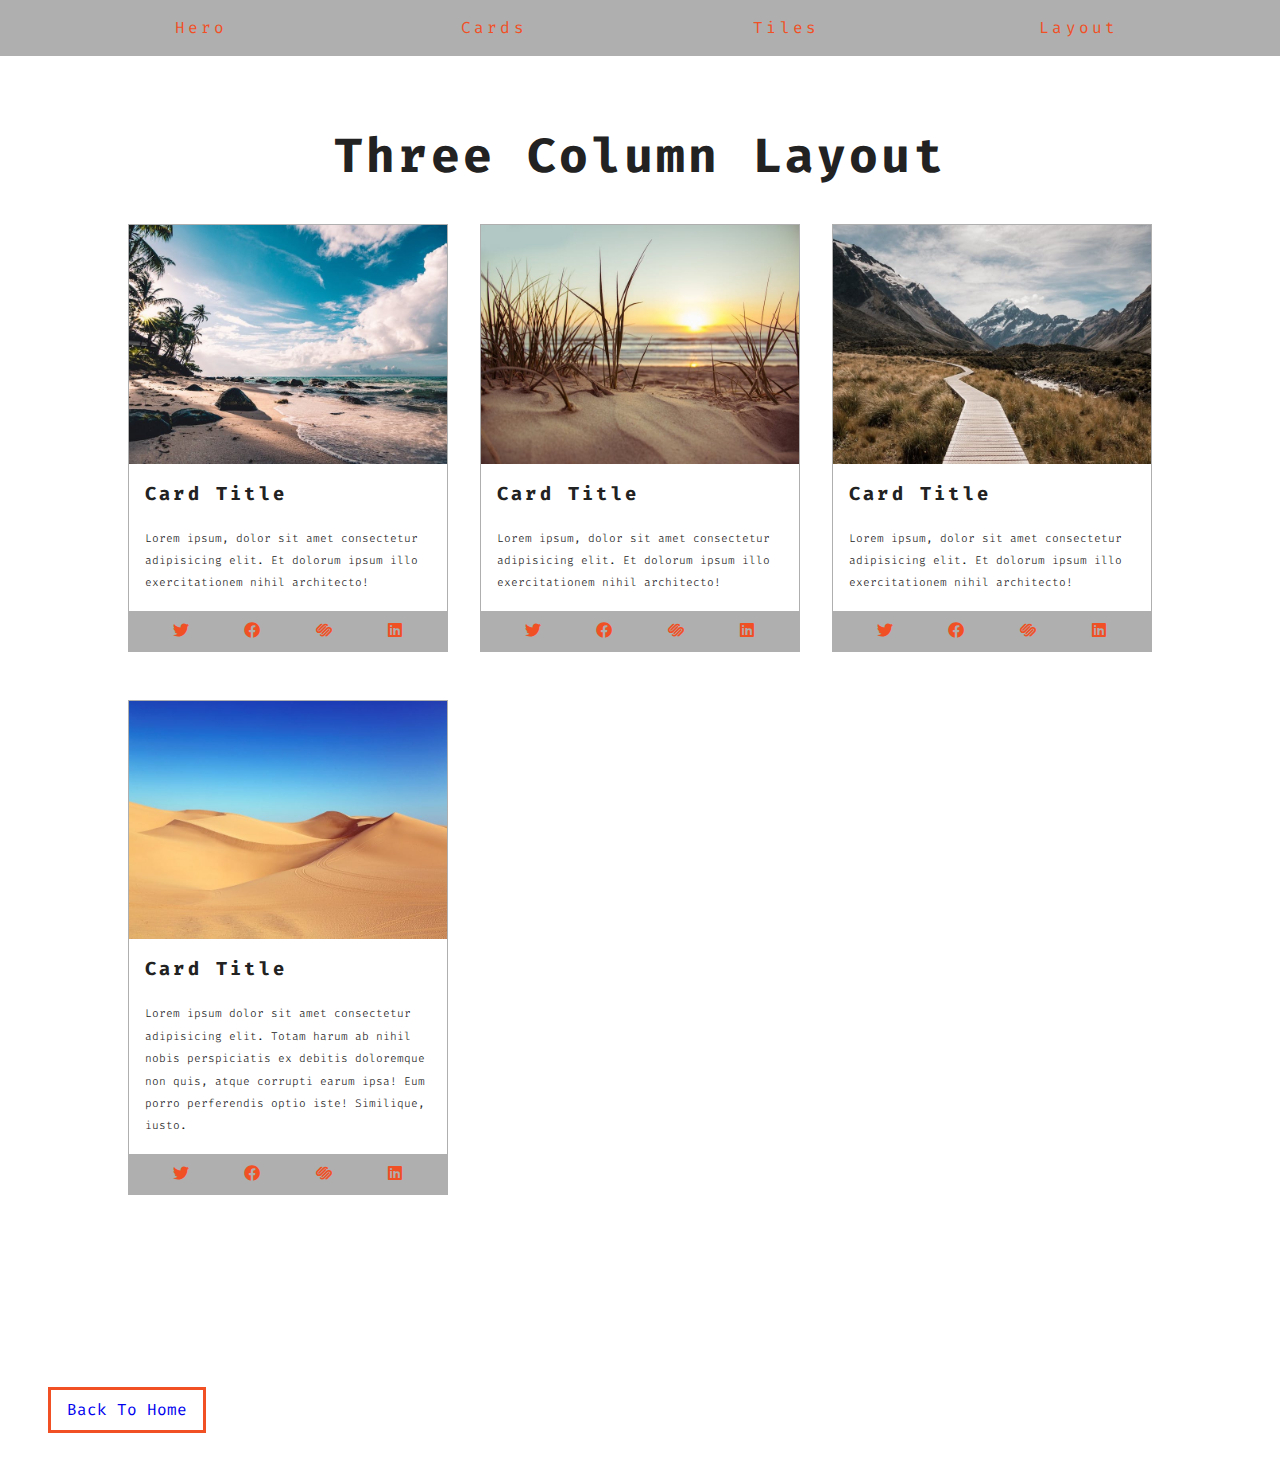
<file: cards.html>
<!DOCTYPE html>
<html lang="en">
  <head>
    <meta charset="UTF-8" />
    <meta http-equiv="X-UA-Compatible" content="IE=edge" />
    <meta name="viewport" content="width=device-width, initial-scale=1.0" />
    <title>cards</title>
    <link rel="preconnect" href="https://fonts.googleapis.com" />
    <link rel="preconnect" href="https://fonts.gstatic.com" crossorigin />
    <link
      href="https://fonts.googleapis.com/css2?family=Fira+Code:wght@300&family=Inter:wght@400;500;700&family=Poppins:ital,wght@0,300;0,400;0,500;0,600;0,700;0,800;1,200&family=Rubik:wght@400;500;700&display=swap"
      rel="stylesheet"
    />
    <link rel="stylesheet" href="fontawesome-free-5.9.0-web/css/all.min.css" />
    <link rel="stylesheet" href="./style.css" />
  </head>
  <body>
    <nav class="main-navbar">
      <ul>
        <li><a href="hero.html">hero</a></li>
        <li><a href="cards.html">cards</a></li>
        <li><a href="tiles.html">tiles</a></li>
        <li><a href="layout.html">layout</a></li>
      </ul>
    </nav>
    <section class="cards">
      <div class="title">
        <h1>three column layout</h1>
      </div>
      <div class="cards-center">
        <article class="card">
          <img src="./images/size-image-1.jpeg" alt="" />
          <div class="card-info">
            <h3>card title</h3>
            <p>
              Lorem ipsum, dolor sit amet consectetur adipisicing elit. Et
              dolorum ipsum illo exercitationem nihil architecto!
            </p>
          </div>
          <div class="card-footer">
            <span><i class="fab fa-twitter"></i></span>
            <span><i class="fab fa-facebook"></i></span>
            <span><i class="fab fa-squarespace"></i></span>
            <span><i class="fab fa-linkedin"></i></span>
          </div>
        </article>

        <article class="card">
          <img src="./images/size-image-2.jpeg" alt="" />
          <div class="card-info">
            <h3>card title</h3>
            <p>
              Lorem ipsum, dolor sit amet consectetur adipisicing elit. Et
              dolorum ipsum illo exercitationem nihil architecto!
            </p>
          </div>
          <div class="card-footer">
            <span><i class="fab fa-twitter"></i></span>
            <span><i class="fab fa-facebook"></i></span>
            <span><i class="fab fa-squarespace"></i></span>
            <span><i class="fab fa-linkedin"></i></span>
          </div>
        </article>

        <article class="card">
          <img src="./images/size-image-3.jpeg" alt="" />
          <div class="card-info">
            <h3>card title</h3>
            <p>
              Lorem ipsum, dolor sit amet consectetur adipisicing elit. Et
              dolorum ipsum illo exercitationem nihil architecto!
            </p>
          </div>
          <div class="card-footer">
            <span><i class="fab fa-twitter"></i></span>
            <span><i class="fab fa-facebook"></i></span>
            <span><i class="fab fa-squarespace"></i></span>
            <span><i class="fab fa-linkedin"></i></span>
          </div>
        </article>

        <article class="card">
          <img src="./images/size-image-4.jpeg" alt="" />
          <div class="card-info">
            <h3>card title</h3>
            <p>
              Lorem ipsum dolor sit amet consectetur adipisicing elit. Totam
              harum ab nihil nobis perspiciatis ex debitis doloremque non quis,
              atque corrupti earum ipsa! Eum porro perferendis optio iste!
              Similique, iusto.
            </p>
          </div>
          <div class="card-footer">
            <span><i class="fab fa-twitter"></i></span>
            <span><i class="fab fa-facebook"></i></span>
            <span><i class="fab fa-squarespace"></i></span>
            <span><i class="fab fa-linkedin"></i></span>
          </div>
        </article>
      </div>
    </section>

    <a href="index.html" class="btn">back to Home</a>
  </body>
</html>
</file>
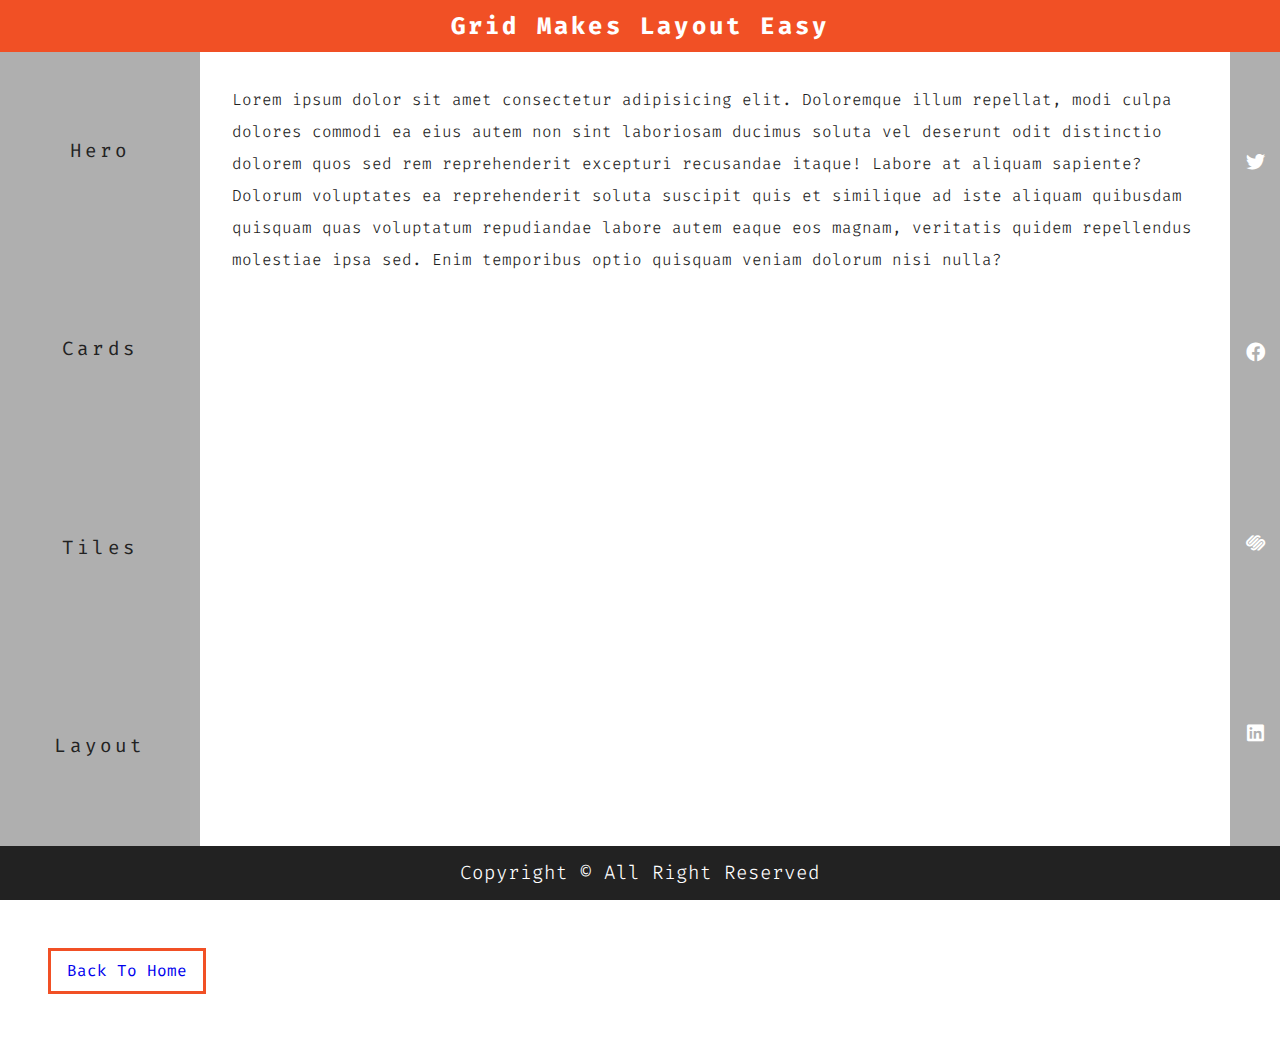
<file: layout.html>
<!DOCTYPE html>
<html lang="en">
  <head>
    <meta charset="UTF-8" />
    <meta http-equiv="X-UA-Compatible" content="IE=edge" />
    <meta name="viewport" content="width=device-width, initial-scale=1.0" />
    <title>tiles</title>
    <link rel="preconnect" href="https://fonts.googleapis.com" />
    <link rel="preconnect" href="https://fonts.gstatic.com" crossorigin />
    <link
      href="https://fonts.googleapis.com/css2?family=Fira+Code:wght@300&family=Inter:wght@400;500;700&family=Poppins:ital,wght@0,300;0,400;0,500;0,600;0,700;0,800;1,200&family=Rubik:wght@400;500;700&display=swap"
      rel="stylesheet"
    />
    <link rel="stylesheet" href="fontawesome-free-5.9.0-web/css/all.min.css" />
    <link rel="stylesheet" href="./style.css" />
  </head>

  <body>
    <main class="main">
      <header class="header">
        <h2>grid makes layout easy</h2>
      </header>
      <nav class="navbar">
        <ul>
          <li><a href="hero.html">hero</a></li>
          <li><a href="cards.html">cards</a></li>
          <li><a href="tiles.html">tiles</a></li>
          <li><a href="layout.html">layout</a></li>
        </ul>
      </nav>
      <section class="content">
        <p>
          Lorem ipsum dolor sit amet consectetur adipisicing elit. Doloremque
          illum repellat, modi culpa dolores commodi ea eius autem non sint
          laboriosam ducimus soluta vel deserunt odit distinctio dolorem quos
          sed rem reprehenderit excepturi recusandae itaque! Labore at aliquam
          sapiente? Dolorum voluptates ea reprehenderit soluta suscipit quis et
          similique ad iste aliquam quibusdam quisquam quas voluptatum
          repudiandae labore autem eaque eos magnam, veritatis quidem
          repellendus molestiae ipsa sed. Enim temporibus optio quisquam veniam
          dolorum nisi nulla?
        </p>
      </section>
      <section class="sidebar">
        <span><i class="fab fa-twitter"></i></span>
        <span><i class="fab fa-facebook"></i></span>
        <span><i class="fab fa-squarespace"></i></span>
        <span><i class="fab fa-linkedin"></i></span>
      </section>
      <div class="footer">
        <p>Copyright &#169; All right reserved</p>
      </div>
    </main>

    <a href="index.html" class="btn">back to Home</a>
  </body>
</html>
</file>
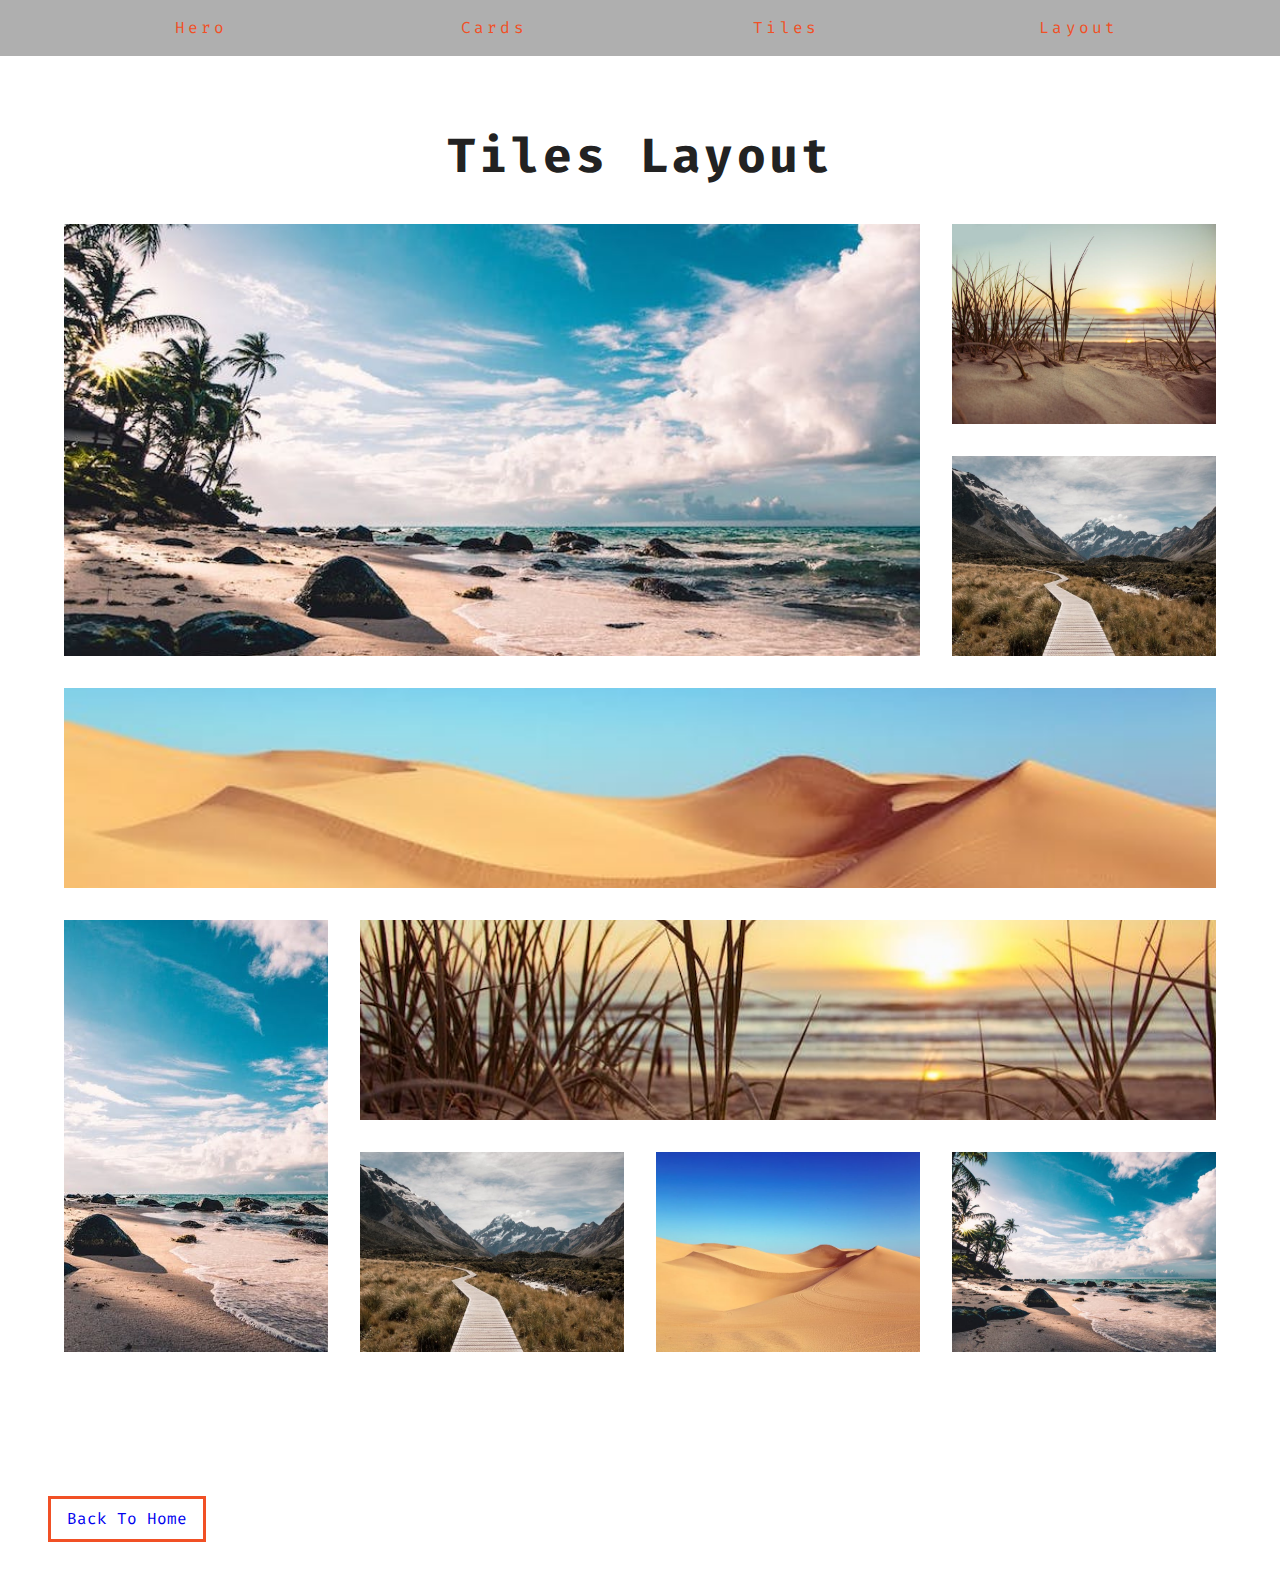
<file: tiles.html>
<!DOCTYPE html>
<html lang="en">
  <head>
    <meta charset="UTF-8" />
    <meta http-equiv="X-UA-Compatible" content="IE=edge" />
    <meta name="viewport" content="width=device-width, initial-scale=1.0" />
    <title>tiles</title>
    <link rel="preconnect" href="https://fonts.googleapis.com" />
    <link rel="preconnect" href="https://fonts.gstatic.com" crossorigin />
    <link
      href="https://fonts.googleapis.com/css2?family=Fira+Code:wght@300&family=Inter:wght@400;500;700&family=Poppins:ital,wght@0,300;0,400;0,500;0,600;0,700;0,800;1,200&family=Rubik:wght@400;500;700&display=swap"
      rel="stylesheet"
    />
    <link rel="stylesheet" href="fontawesome-free-5.9.0-web/css/all.min.css" />
    <link rel="stylesheet" href="./style.css" />
  </head>

  <body>
    <nav class="main-navbar">
      <ul>
        <li><a href="hero.html">hero</a></li>
        <li><a href="cards.html">cards</a></li>
        <li><a href="tiles.html">tiles</a></li>
        <li><a href="layout.html">layout</a></li>
      </ul>
    </nav>
    <section class="tiles">
      <div class="title">
        <h1>Tiles layout</h1>
      </div>
      <div class="tiles-center">
        <article class="tile-1">
          <img src="./images/size-image-1.jpeg" alt="" />
        </article>
        <article class="tile-2">
          <img src="./images/size-image-2.jpeg" alt="" />
        </article>
        <article class="tile-3">
          <img src="./images/size-image-3.jpeg" alt="" />
        </article>
        <article class="tile-4">
          <img src="./images/size-image-4.jpeg" alt="" />
        </article>
        <article class="tile-5">
          <img src="./images/size-image-1.jpeg" alt="" />
        </article>
        <article class="tile-6">
          <img src="./images/size-image-2.jpeg" alt="" />
        </article>
        <article class="tile-7">
          <img src="./images/size-image-3.jpeg" alt="" />
        </article>
        <article class="tile-8">
          <img src="./images/size-image-4.jpeg" alt="" />
        </article>
        <article class="tile-9">
          <img src="./images/size-image-1.jpeg" alt="" />
        </article>
      </div>
    </section>
    <a href="index.html" class="btn">back to Home</a>
  </body>
</html>
</file>
<file: style.css>
:root {
  --primaryColor: #f15025;
  --mainBlack: #222;
  --mainWhite: #fff;
  --offWhite: #f7f7f7;
  --darkGrey: #afafaf;
  --mainTransition: all 0.3s linear;
  --mainSpacing: 0.2rem;
}

* {
  margin: 0;
  padding: 0;
  box-sizing: border-box;
}

body {
  font-family: 'Fira Code', monospace;
  color: var(--mainBlack);
  background: var(--mainWhite);
  line-height: 1.5;
}

a {
  text-decoration: none;
}

img {
  width: 100%;
  display: block;
}

h1,
h2,
h3 {
  text-transform: capitalize;
  letter-spacing: var(--mainSpacing);
  margin-bottom: 1.25rem;
}

h1 {
  font-size: 3rem;
}

h2 {
  margin-bottom: 0;
}

p {
  font-weight: 300;
  font-size: 0.7rem;
  line-height: 2;
}

.btn {
  display: inline-block;
  padding: 0.5rem 1rem;
  text-transform: capitalize;
  border: 3px solid var(--primaryColor);
  margin: 3rem;
  transition: var(--mainTransition);
}

.btn:hover {
  background: var(--primaryColor);
  color: var(--mainWhite);
}

/* main navbar */

.main-navbar {
  background: var(--darkGrey);
  padding: 0 2rem;
}

.main-navbar li {
  list-style: none;
}

.main-navbar a {
  text-transform: capitalize;
  display: block;
  padding: 1rem 0;
  color: var(--primaryColor);
  letter-spacing: var(--mainSpacing);
  transition: var(--mainTransition);
}

.main-navbar a:hover {
  color: var(--mainBlack);
}

/* @media screen and (min-width: 992px) { */
@media screen and (min-width: 525px) {
  .main-navbar ul {
    max-width: 1170px;
    margin: 0 auto;
    display: grid;
    grid-template-columns: repeat(4, 1fr);
  }
  .main-navbar {
    text-align: center;
  }
}

/* hero project */

.hero-header {
  height: 100vh;
  background: var(--primaryColor);
  color: var(--mainWhite);
  display: grid;
  justify-content: center;
  align-items: center;
}

.hero-banner p {
  width: 80%;
  max-width: 50rem;
  font-size: 1rem;
}

@media screen and (max-width: 600px) {
  .hero-banner {
    padding: 0 3rem;
  }
}
@media screen and (min-width: 768px) {
  .hero-header {
    padding: 0 3rem;
    background: linear-gradient(rgba(241, 80, 37, 0.75), rgba(0, 0, 0, 0.75)),
      url(./images/image-2.jpeg) no-repeat center/cover fixed;
  }
}

/* cards project*/

.title {
  text-align: center;
}

.cards {
  padding: 4rem 0;
}

.cards {
  margin: 0 3rem;
}

.card {
  display: grid;
  grid-template-columns: 1fr;
  /* grid-template-rows: 5rem 1fr auto; */
  grid-template-rows: auto 1fr auto;
}

/* .card img {
  height: 100%;
} */

.cards-center {
  width: 80vw;
  max-width: 1170px;
  margin: 2rem auto;
}

.card {
  border: 1px solid var(--darkGrey);
  margin-bottom: 3rem;
}

.card-info {
  padding: 1rem;
}

.card-footer {
  background-color: var(--darkGrey);
  padding: 0.5rem 1rem;
  display: grid;
  grid-template-columns: repeat(4, 1fr);
  justify-items: center;
}

.card-footer span {
  color: var(--primaryColor);
}

.cards-center {
  display: grid;
  grid-column-gap: 2rem;
  grid-template-columns: repeat(auto-fill, minmax(320px, 1fr));
}

/* @media screen and (min-width: 768px) {
  .cards-center {
    display: grid;
    grid-template-columns: repeat(2, 1fr);
    column-gap: 2rem;
  }
}

@media screen and (min-width: 1170px) {
  .cards-center {
    grid-template-columns: repeat(3, 1fr);
  }
} */

/* cards project*/

.tiles {
  padding: 4rem 0;
}

.tiles-center {
  width: 90vw;
  max-width: 1170px;
  margin: 2rem auto;
  display: grid;
  row-gap: 2rem;
}

@media screen and (min-width: 768px) {
  .tiles-center {
    grid-template-columns: 1fr 1fr;
    column-gap: 2rem;
  }
}

@media screen and (min-width: 992px) {
  .tiles-center {
    grid-template-columns: repeat(3, 1fr);
  }
}

@media screen and (min-width: 1170px) {
  .tiles-center {
    grid-template-columns: repeat(4, 1fr);
    grid-template-rows: repeat(5, 200px);
    grid-template-areas:
      'a a a b '
      'a a a c '
      'd d d d '
      'e f f f '
      'e g h i';
  }
  .tiles img {
    height: 100%;
    object-fit: cover;
  }
  .tile-1 {
    grid-area: a;
  }
  .tile-2 {
    grid-area: b;
  }
  .tile-3 {
    grid-area: c;
  }
  .tile-4 {
    grid-area: d;
  }
  .tile-5 {
    grid-area: e;
  }
  .tile-6 {
    grid-area: f;
  }
  .tile-7 {
    grid-area: g;
  }
  .tile-8 {
    grid-area: h;
  }
  .tile-9 {
    grid-area: i;
  }
}

/* layout project */

.header {
  background: var(--primaryColor);
  color: var(--mainWhite);
  text-align: center;
  padding: 0.5rem 0;
}

.navbar {
  background: var(--darkGrey);
}

.navbar li {
  list-style-type: none;
}

.navbar a {
  padding: 1rem;
  display: inline-block;
  text-transform: capitalize;
  letter-spacing: var(--mainSpacing);
  font-size: 1.2rem;
  color: var(--mainBlack);
  transition: var(--mainTransition);
}

.navbar a:hover {
  color: var(--mainWhite);
}

.content {
  padding: 2rem;
}

.content p {
  font-size: 1rem;
}

.sidebar {
  background: var(--primaryColor);
  padding: 1rem 0;
  display: grid;
  grid-template-columns: repeat(4, 1fr);
  justify-items: center;
  color: var(--mainWhite);
  font-size: 1.2rem;
}

.footer {
  text-align: center;
  color: var(--mainWhite);
  background: var(--mainBlack);
  padding: 0.5rem 0;
  text-transform: capitalize;
  font-size: 1.2rem;
}

.footer p {
  font-size: 1.2rem;
}

.main {
  min-height: 100vh;
  display: grid;
  grid-template-columns: 1fr;
  grid-template-rows: auto auto 1fr auto auto;
}

@media screen and (min-width: 768px) {
  .navbar ul {
    display: grid;
    grid-template-columns: repeat(4, 1fr);
    justify-items: center;
  }
}

@media screen and (min-width: 768px) {
  .main {
    grid-template-columns: [start] 200px [col-1-end] 1fr [col-2-end] 50px [end];
    grid-template-rows: [start] auto [row-1-end] 1fr [row-2-end] auto [end];
  }
  .header {
    grid-column: start/end;
    grid-row: start/row-1-end;
  }
  .navbar {
    grid-column: start/col-1-end;
    grid-row: row-1-end/row-2-end;
  }
  .content {
    grid-column: col-1-end/col-2-end;
    grid-row: row-1-end/row-2-end;
  }
  .sidebar {
    grid-column: col-2-end/end;
    grid-row: row-1-end/row-2-end;
  }
  .footer {
    grid-column: start/end;
    grid-row: row-2-end/end;
  }

  .navbar ul {
    display: grid;
    grid-template-columns: 1fr;
    align-items: center;
    min-height: 100%;
  }
  .sidebar {
    display: grid;
    grid-template-columns: 1fr;
    align-items: center;
    min-height: 100%;
    background: var(--darkGrey);
  }
}
</file>
